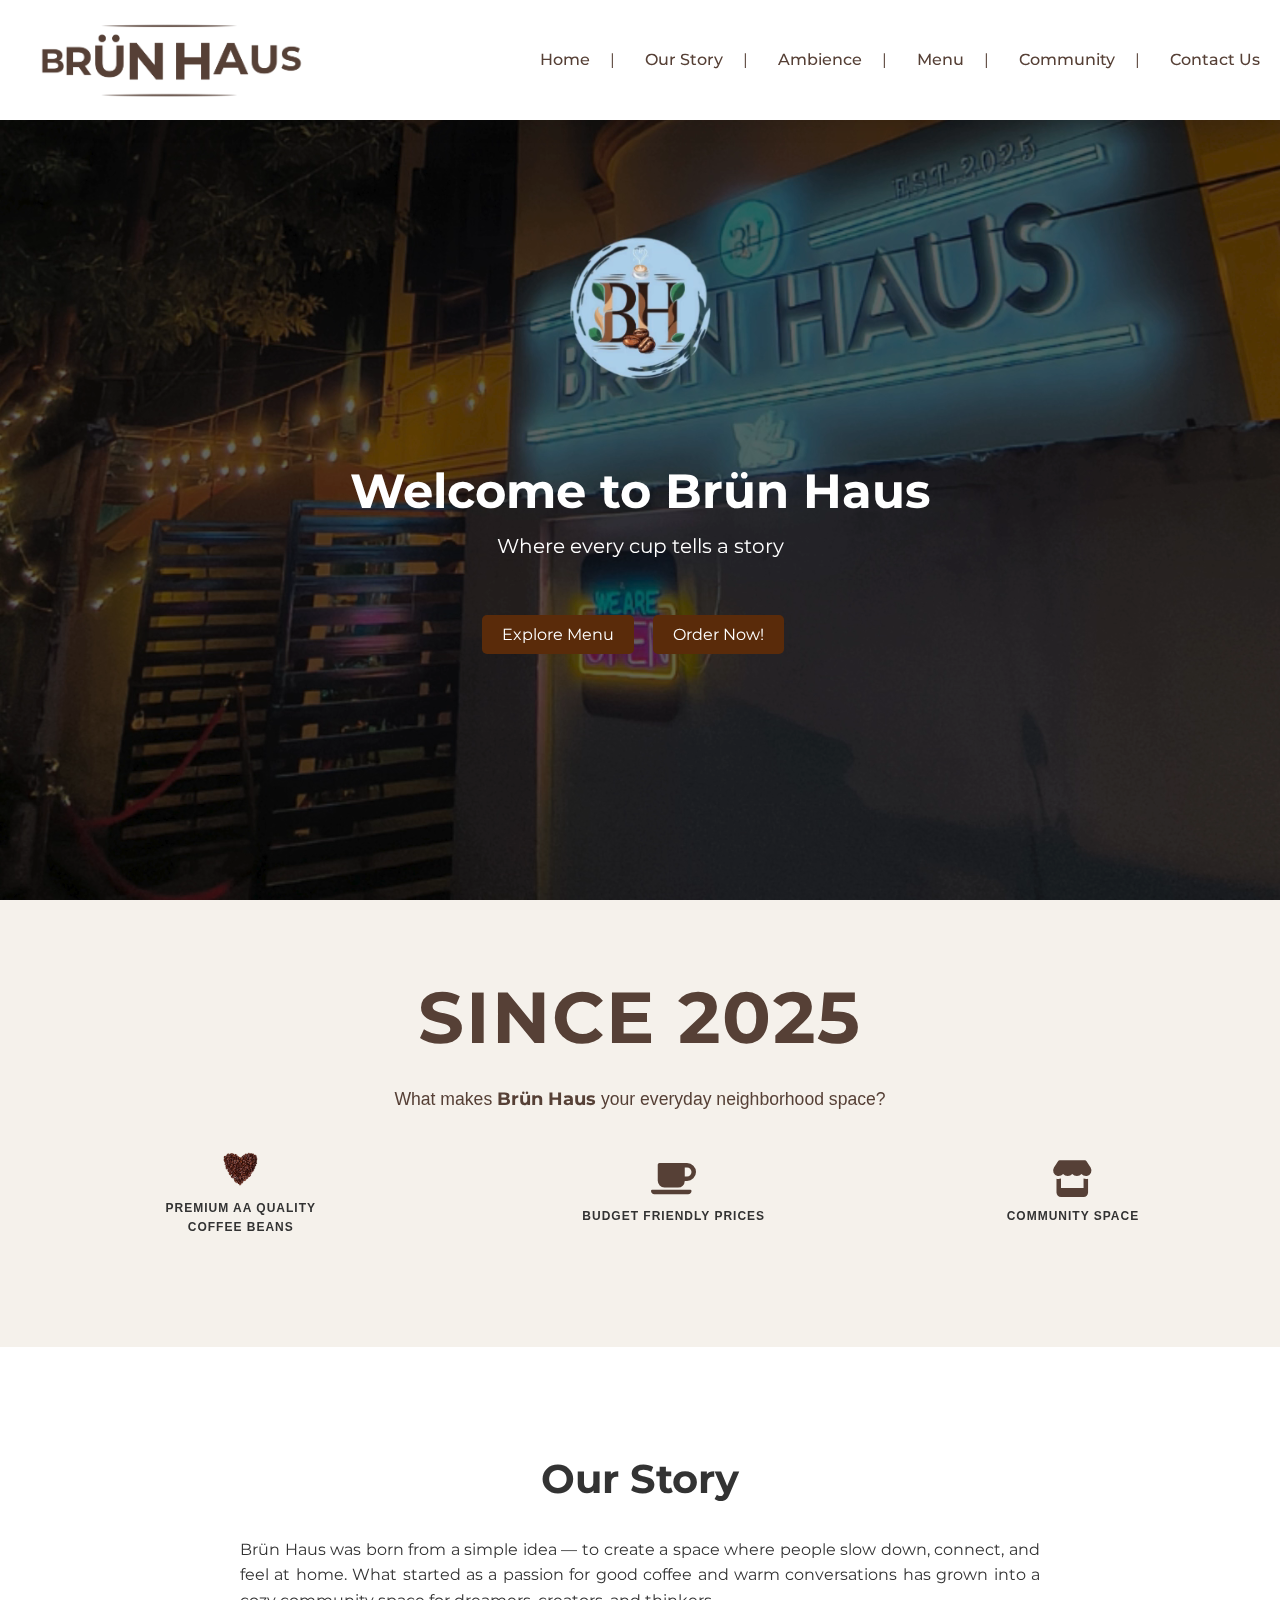
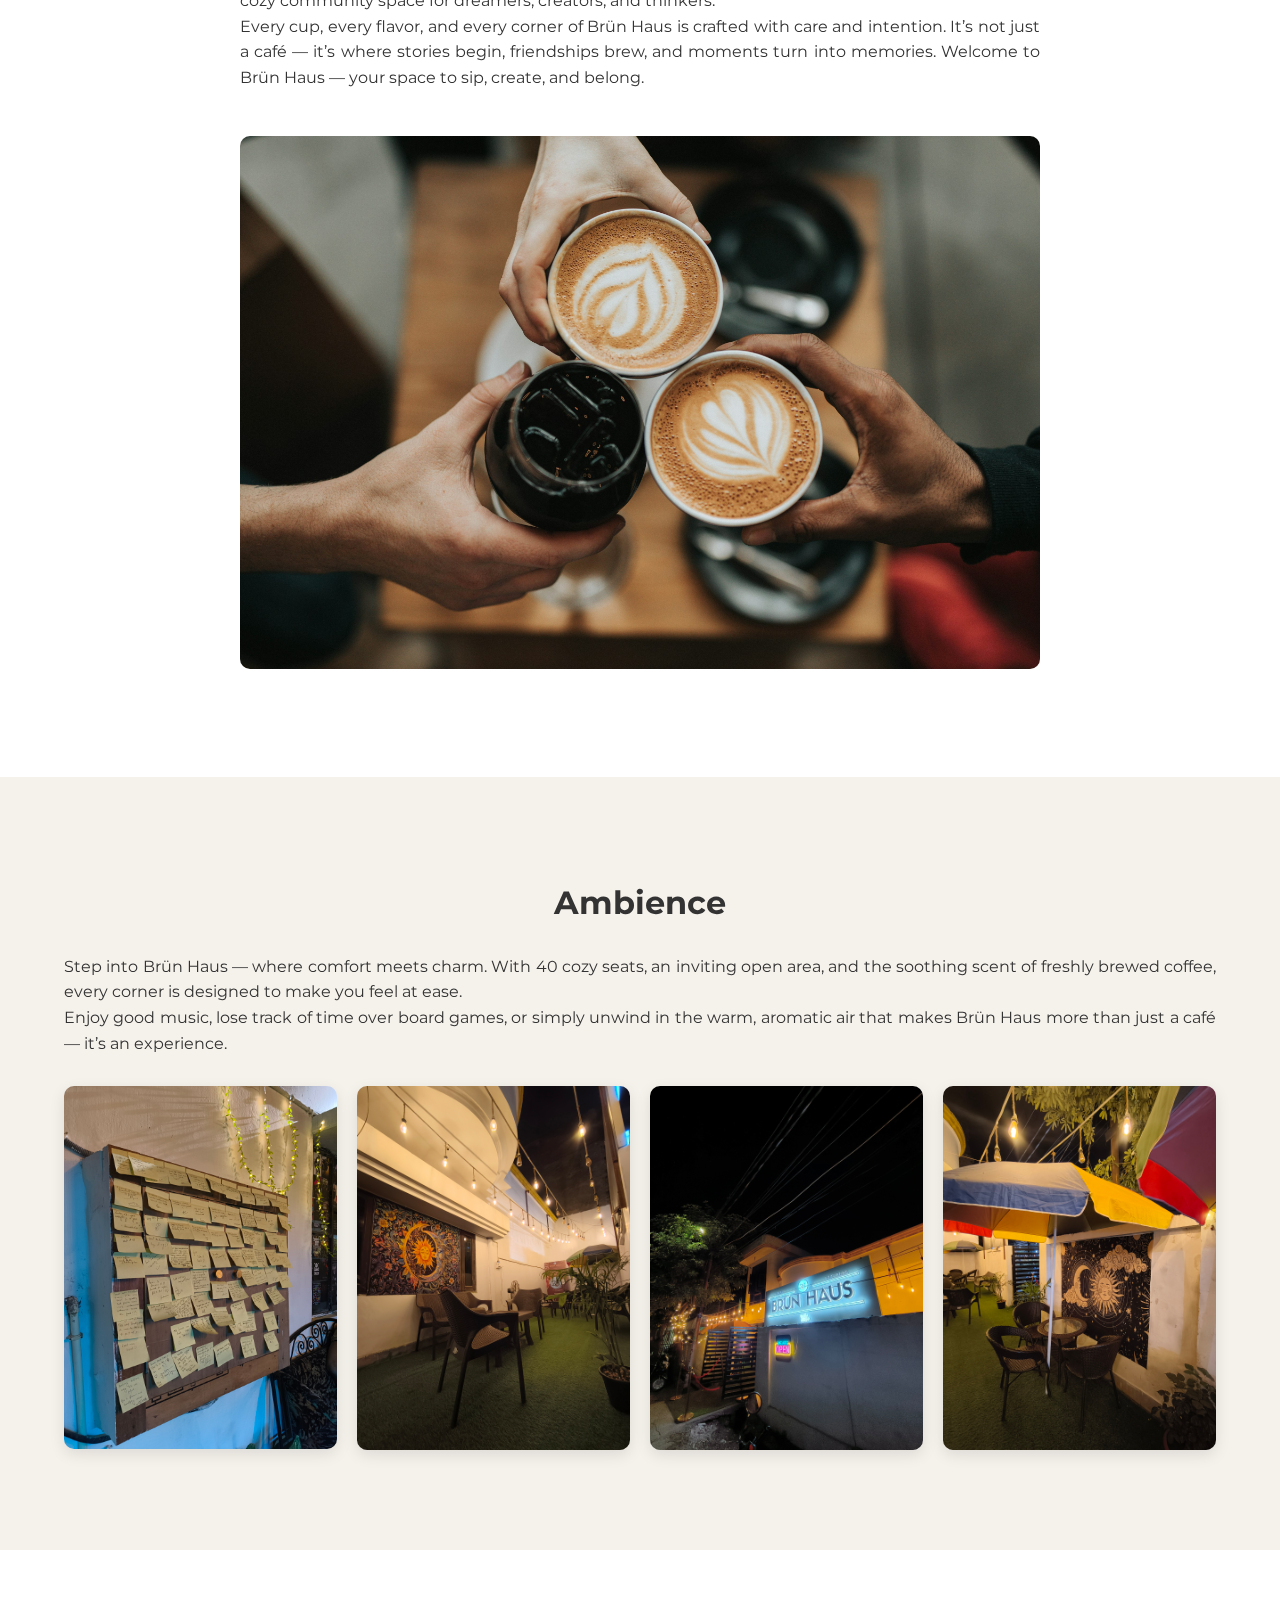
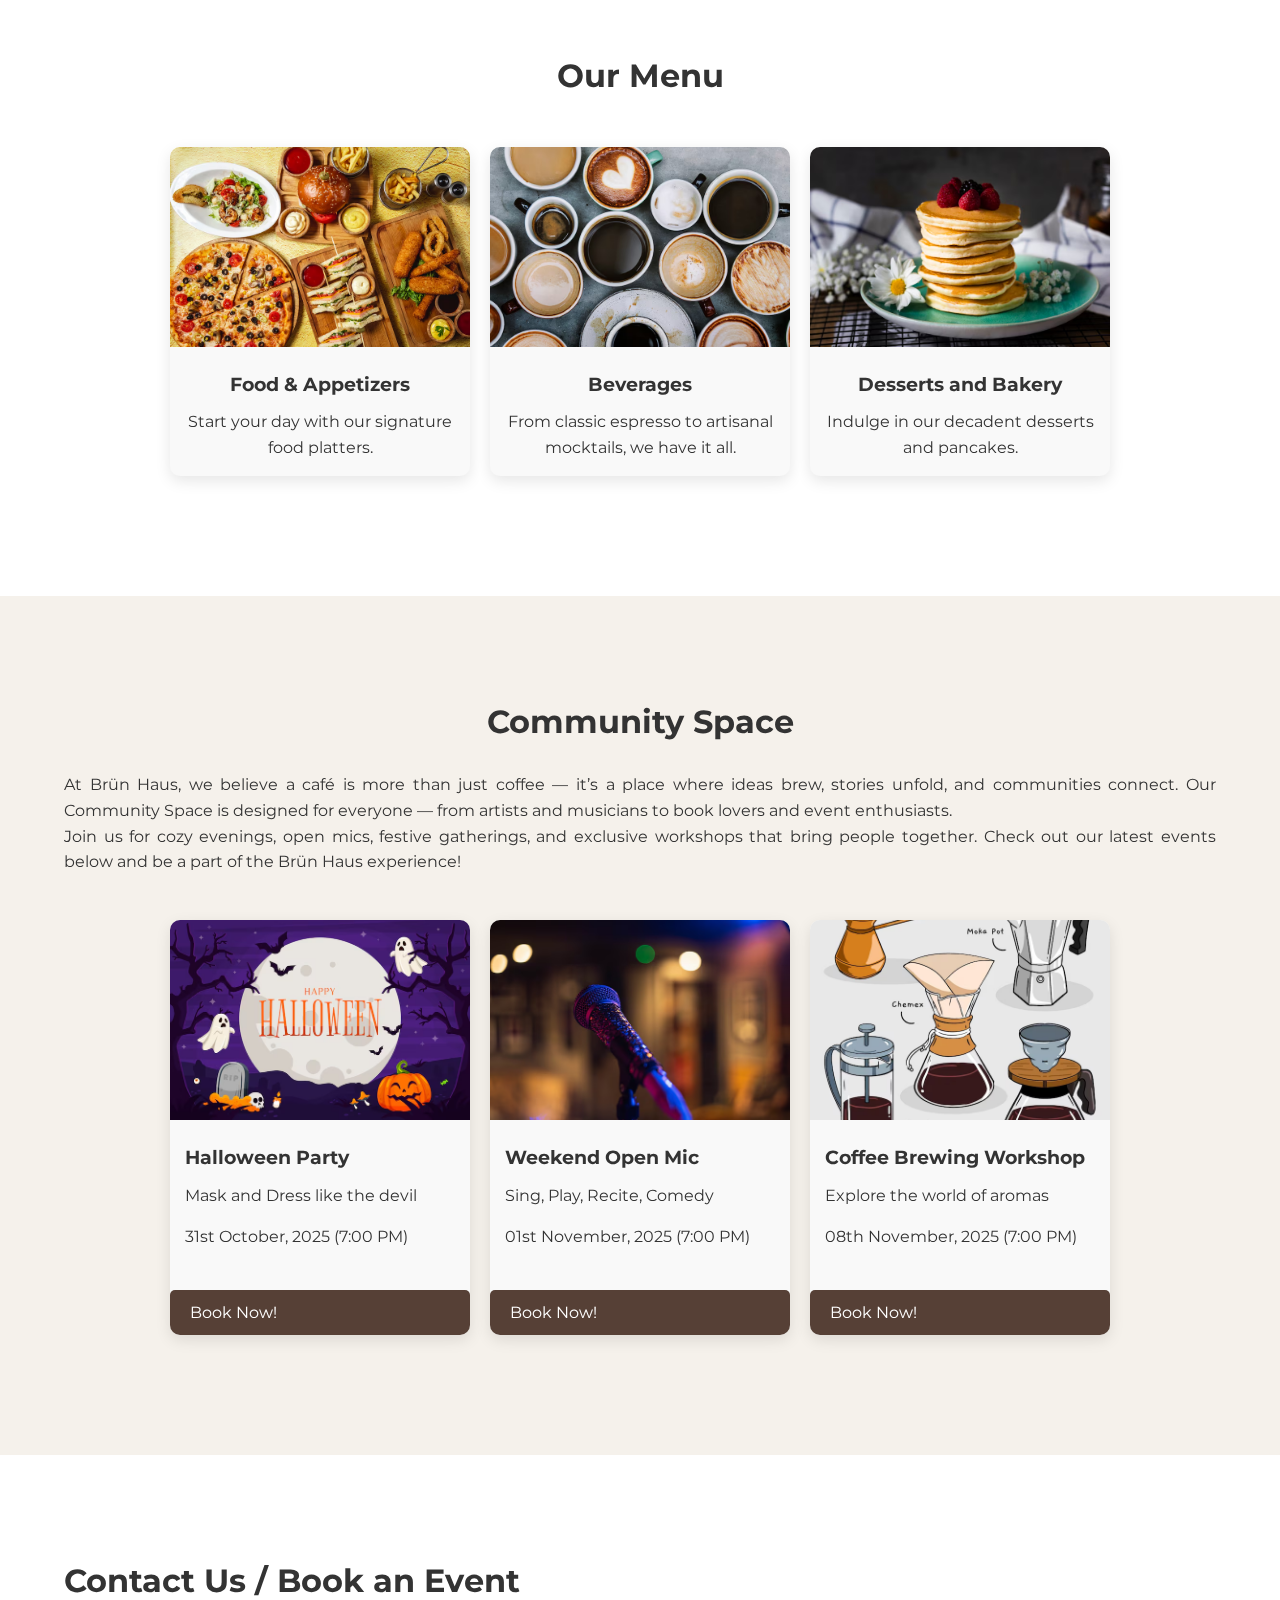
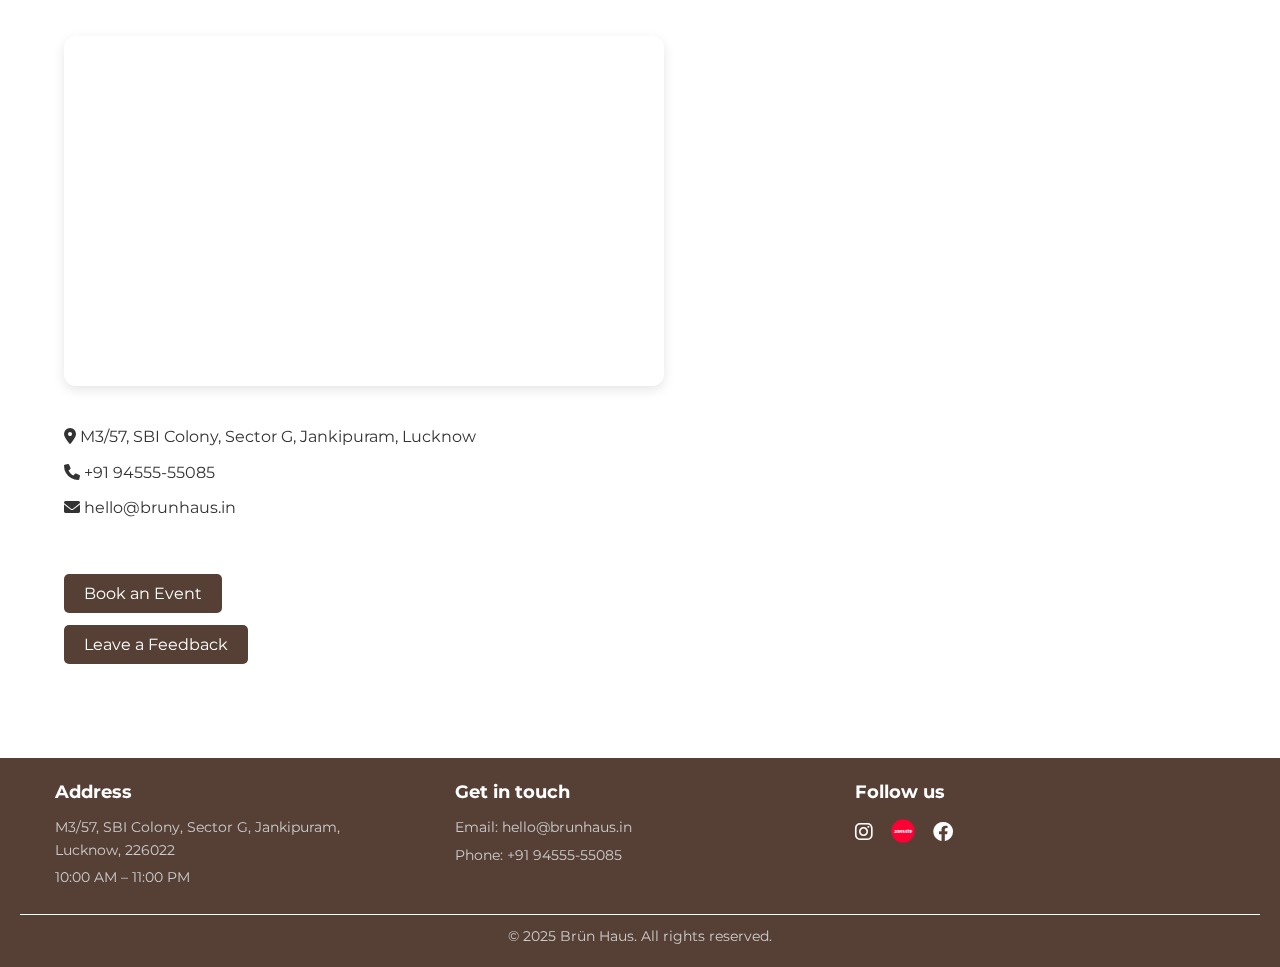
<file: index.html>
<!DOCTYPE html>
<html lang="en">
<head>
    <meta charset="UTF-8">
    <meta name="viewport" content="width=device-width, initial-scale=1.0">
    <title>Brün Haus - Café & Eatery</title>
    <link rel="stylesheet" href="style.css">
    <link rel="stylesheet" href="https://fonts.googleapis.com/css2?family=Montserrat:wght@400;500;600&display=swap">
    <link rel="stylesheet" href="https://cdnjs.cloudflare.com/ajax/libs/font-awesome/6.0.0-beta3/css/all.min.css">
    
</head>
<body>
    <!-- Navigation -->
    <nav>
        <div class="logo">
            <a href="#home">
            <img src="assets/images/bhlandinglogo.png" alt="Brün Haus Logo">
        </a>
        </div>
        <ul class="nav-links">
            <li><a href="#home">Home</a></li>
            <li><a href="#story">Our Story</a></li>
            <li><a href="#ambience">Ambience</a></li>
            <li><a href="#menu">Menu</a></li>
            <li><a href="#community">Community</a></li>
            <li><a href="#contact">Contact Us</a></li>
        </ul>
        <div class="hamburger">
            <i class="fas fa-bars">  </i>
        </div>
    </nav>

    <!-- Hero Section -->
    <section id="home" class="hero" >
        <video autoplay muted loop id="hero-video">
        <source src="assets/images/hero.mp4" type="video/mp4">
        <!-- Fallback for browsers that don't support video -->
        Your browser does not support the video tag.
    </video>
        <div class="hero-content">
            <h1>Welcome to Brün Haus</h1>
            <p>Where every cup tells a story</p>
            <a href="#menu" class="btn">Explore Menu</a>
            <a href="https://zomato.onelink.me/xqzv/h5we194i" class="btn">Order Now!</a>
        </div>
    </section>

<!-- About Intro -->
    <section class="about-intro">
     <div class="intro-text">
        <h2>SINCE 2025</h2>
        <p>What makes <b>Brün Haus</b> your everyday neighborhood space?</p>
    </div>
    <br>
        <div class="intro-icons">
        <div class="icon-item">
            <img src="assets/images/coffeeheart.png" alt="Coffee Icon" class="coffee-icon"> 
            <p>PREMIUM AA QUALITY COFFEE BEANS</p>
        </div>
        <div class="icon-item">
            <i class="fas fa-coffee"></i>
            <p>BUDGET FRIENDLY PRICES</p>
        </div>
        <div class="icon-item">
            <i class="fas fa-store"></i>
            <p>COMMUNITY SPACE</p>
        </div>
    </div>
   
</section>

    <!-- Our Story -->
    <section id="story" class="story">
        <div class="story-content">
          <b> <center><h1>Our Story</h1></center> </b>
            <br>
            <p>Brün Haus was born from a simple idea — to create a space where people slow down, connect, and feel at home.
What started as a passion for good coffee and warm conversations has grown into a cozy community space for dreamers, creators, and thinkers.</p>

<p>Every cup, every flavor, and every corner of Brün Haus is crafted with care and intention.
It’s not just a café — it’s where stories begin, friendships brew, and moments turn into memories.

Welcome to Brün Haus — your space to sip, create, and belong.</p>
          <br>  <img src="assets/images/story.jpeg" alt="Our Story">
        </div>
    </section>

    <!-- Ambience -->
    <section id="ambience" class="ambience">
       <center><h1>Ambience</h1></center> 
        <br>
        <p> Step into Brün Haus — where comfort meets charm.
With 40 cozy seats, an inviting open area, and the soothing scent of freshly brewed coffee, every corner is designed to make you feel at ease.</p><p>Enjoy good music, lose track of time over board games, or simply unwind in the warm, aromatic air that makes Brün Haus more than just a café — it’s an experience. </p>
        <div class="gallery">
            <img src="assets/images/ambience5.jpg" alt="Ambience">
            <img src="assets/images/ambience2.jpg" alt="Ambience">
            <img src="assets/images/ambience3.jpg" alt="Ambience">
            <img src="assets/images/ambience4.jpg" alt="Ambience">
        </div>
    </section>


    <!-- Our Menu -->
    <section id="menu" class="menu">
        <h1>Our Menu</h1>
        <br>
        <div class="event-slider">
                <div class="menu-item" data-target= "foodmenu.html">
                <img src="assets/images/food.jpg" alt="Food">
                <h3>Food & Appetizers</h3>
                <p>Start your day with our signature food platters.</p>
            </div>
            <div class="menu-item" data-target= "drinksmenu.html">
                <img src="assets/images/drinks.jpg" alt="Drinks">
                <h3>Beverages</h3>
                <p>From classic espresso to artisanal mocktails, we have it all.</p>
            </div>
            <div class="menu-item" data-target= "dessertmenu.html">
                <img src="assets/images/dessert.jpg" alt="Dessert">
                <h3>Desserts and Bakery</h3>
                <p>Indulge in our decadent desserts and pancakes.</p>
            </div>
        </div>
        <!-- Container for dynamically loaded menu content -->
        <div id="menu-content-container" class="detailed-menu">
        <div class="menu-close">&times;</div>
        <div id="detailed-menu-content"></div>
    </div>
    </section>

     <!-- Community -->
    <section id="community" class="community">
       <center><h1>Community Space</h1></center>  <br>
        <p>
    At Brün Haus, we believe a café is more than just coffee — it’s a place where ideas brew, stories unfold, and communities connect. 
    Our Community Space is designed for everyone — from artists and musicians to book lovers and event enthusiasts.
  </p>
  <p>
    Join us for cozy evenings, open mics, festive gatherings, and exclusive workshops that bring people together.  
    Check out our latest events below and be a part of the Brün Haus experience!
  </p>
        <br>
        <div class="event-slider">
                <div class="event-item">
                <img src="assets/images/event-1.jpg" alt="Food">
                <h3>Halloween Party</h3>
                <p>Mask and Dress like the devil</p>
                <p>31st October, 2025 (7:00 PM)</p>
                <br>
                <a href="#menu" class="btn-3">Book Now!</a>
            </div>
            <div class="event-item">
                <img src="assets/images/event-2.jpg" alt="Drinks">
                <h3>Weekend Open Mic</h3>
                <p>Sing, Play, Recite, Comedy</p>
                <p>01st November, 2025 (7:00 PM)</p>
                <br>
                <a href="#menu" class="btn-3">Book Now!</a>
            </div>
            <div class="event-item">
                <img src="assets/images/event-3.jpg" alt="Dessert">
                <h3>Coffee Brewing Workshop</h3>
                <p>Explore the world of aromas</p>
                <p>08th November, 2025 (7:00 PM)</p>
                <br>
                <a href="#menu" class="btn-3">Book Now!</a>
            </div>
        </div>
    </section>

    <!-- Contact Us -->
<section id="contact" class="contact">
    <h1>Contact Us / Book an Event</h1>
    <div class="contact-info">
        <iframe src="https://www.google.com/maps/embed?pb=!1m18!1m12!1m3!1d1778.910947452621!2d80.95509271726246!3d26.909147018511533!2m3!1f0!2f0!3f0!3m2!1i1024!2i768!4f13.1!3m3!1m2!1s0x3999571fedcce517%3A0x6d75c4b70e74d9b8!2sBRUN%20HAUS!5e0!3m2!1sen!2sin!4v1761817157484!5m2!1sen!2sin" width="600" height="450" style="border:0;" allowfullscreen="" loading="lazy" referrerpolicy="no-referrer-when-downgrade" class="map-section">

        </iframe>
        <br>
        <p><i class="fas fa-map-marker-alt"></i> M3/57, SBI Colony, Sector G, Jankipuram, Lucknow</p>
        <p><i class="fas fa-phone"></i> +91 94555-55085</p>
        <p><i class="fas fa-envelope"></i> hello@brunhaus.in</p>
    </div>
    <a href="#menu" class="btn-2">Book an Event</a>
    <br>
    <br>
    <a href="https://g.page/r/CbjZdA63xHVtEBE/review" class="btn-2">Leave a Feedback</a>
</section>

    <!-- Footer -->
       <footer class="dark-footer">
    <div class="footer-content">
        <div class="footer-section address-section">
            <h4>Address</h4>
            <p>M3/57, SBI Colony, Sector G, Jankipuram,<br>Lucknow, 226022</p>
            <p>10:00 AM – 11:00 PM</p>
        </div>
        <div class="footer-section contact-section">
            <h4>Get in touch</h4>
            <p>Email: hello@brunhaus.in</p>
            <p>Phone: +91 94555-55085</p>
        </div>
        <div class="footer-section social-section">
            <h4>Follow us</h4>
            <div class="social-links">
                <a href="#" target="https://www.instagram.com/brun.haus/"><i class="fab fa-instagram"></i></a>
                <a href="https://zomato.onelink.me/xqzv/h5we194i"> <img src="assets/images/zomato.png" alt="Zomato" class="zom-item"> </a>
                <a href="#" target="_blank"><i class="fab fa-facebook"></i></a>
            </div>
        </div>
    </div>
    <div class="copyright">
        <p>&copy; 2025 Brün Haus. All rights reserved.</p>
    </div>

    </footer>

    <script src="script.js"></script>
</body>

</html>
</file>
<file: style.css>
/* Global Styles */
* {
    margin: 0;
    padding: 0;
    box-sizing: border-box;
    font-family: 'Montserrat', 'Poppins', sans-serif;
}

body {
    line-height: 1.6;
    color: #333;
}
.logo img {
    height: 80px; /* Adjust the height as needed */
    width: auto; /* Maintain aspect ratio */
    display: block; /* Remove any extra space below the image */
}

/* Optional: Add hover effect */
.logo a {
    display: block;
    transition: transform 0.3s ease;
}

.logo a:hover {
    transform: scale(1.05); /* Slightly enlarge the logo on hover */
}

.btn {
    display: inline-flexbox;
    background: #5a2b0a;
    color: #fff;
    padding: 10px 20px;
    border: none;
    border-radius: 5px;
    margin-right: 15px;
    cursor: pointer;
    text-decoration: none;
    transition: background 0.3s;
}

.btn:hover {
    background: #A0522D;
}

/* Navigation */
nav {
    display: flex;
    justify-content: space-between;
    align-items: center;
    padding: 10px 20px;
    background: #fff;
    box-shadow: 0 4px 20px rgba(0, 0, 0, 0.1);
    position: fixed;
    width: 100%;
    z-index: 100;
}

.logo {
    font-size: 24px;
    font-weight: bold;
    padding: 10px 20px;
    margin-right: 10px;
}

.nav-links {
    display: flex;
    list-style: none;
}

.nav-links li {
    margin-left: 30px;
}

.nav-links li:not(:last-child)::after {
  content: "|";
  color: #564036; /* or #000 / #c49b66 depending on your theme */
  position: relative;
  margin-left: 20px;
} 

.nav-links a {
    text-decoration: none;
    color: #564036;
    font-weight: 500;
}

.hamburger {
    display: none;
    cursor: pointer;
    padding-right: 20px;
}

/* Hero Section */
.hero {
    height: 100vh;
    background: url('assets/images/hero.mp4') no-repeat center center/cover;
    display: flex;
    align-items: center;
    justify-content: center;
    text-align: center;
    color: #fff;
     position: relative; /* Needed for absolute positioning of content */
    overflow: hidden; /* Hide video overflow */
    padding: 0 20px;
}

#hero-video {
    position: absolute;
    top: 0;
    left: 0;
    width: 100%;
    height: 100%;
    object-fit: cover; /* Ensures video covers the entire section */
    z-index: -1; /* Places video behind content */
}

.hero-content h1 {
    font-size: 48px;
    position: relative; /* Ensures content stays above video */
    z-index: 1;
    max-width: 800px;
    margin-top: 200px;
    margin-bottom: 0px;
}

.hero-content p {
    position: relative; /* Ensures content stays above video */
    z-index: 1;
    max-width: 800px;
    font-size: 20px;
    margin-bottom: 60px;
}

/* About Intro Section */
.about-intro {
    background-color: #f5f1eb;
    padding: 60px 20px;
    text-align: center;
}
.intro-icons {
    display: flex;
    justify-content: space-around;
    align-items: center;
    margin-bottom: 40px;
    flex-wrap: wrap;
}

.icon-item {
    display: flex;
    flex-direction: column;
    align-items: center;
    max-width: 200px;
    margin: 10px;
}

.icon-item i {
    font-size: 36px;
    margin-bottom: 10px;
    color: #564036;
}

.icon-item img.coffee-icon {
    width: 40px;
    height: 40px;
    margin-bottom: 10px;
}

.icon-item p {
    font-family: 'Poppins', sans-serif;
    font-size: 12px;
    font-weight: 600;
    letter-spacing: 1px;
    color: #333;
    margin: 0;
}

.intro-text h2 {
    font-family: 'Montserrat', sans-serif;
    font-size: 4.5rem;
    color: #564036;
    margin-bottom: 10px;
    font-weight: 2000;
    letter-spacing: 2px;
}

.intro-text p {
    font-family: 'Poppins', sans-serif;
    font-size: 1.1rem;
    color: #564036;
    margin: 0;
}

/* Responsive adjustments */
@media (max-width: 767px) {
    .intro-icons {
        flex-direction: column;
    }

    .icon-item {
        margin: 20px 0;
    }

    .intro-text h2 {
        font-size: 2.5rem;
    }

    .intro-text p {
        font-size: 1rem;
    }
}


/* Story Section */
.story {
    padding: 100px 5%;
    text-align: justify;
}

.story-content {
    max-width: 800px;
    margin: 0 auto;
}
.story-content h1{
    max-width: 800px;
    margin: 0 auto;
    font-size: 2.5rem;
}
.story-content img {
    width: 100%;
    border-radius: 10px;
    margin-top: 20px;
}

/* Menu Section */
.menu {
    padding: 100px 5%;
    text-align: center;
}
.menu h1{
    max-width: 800px;
    margin: 0 auto;
font-size: 3.5 rem;
}
.menu-slider {
    display: flex;
    overflow-x: auto;
    gap: 20px;
    padding: 20px 0;
    scroll-snap-type: x mandatory;
}

.menu-item {
    flex: 0 0 300px;
    scroll-snap-align: start;
    background: #f9f9f9;
    border-radius: 10px;
    overflow: hidden;
    box-shadow: 0 5px 15px rgba(0, 0, 0, 0.1);
}

.menu-item img {
    width: 100%;
    height: 200px;
    object-fit: cover;
}

.menu-item h3 {
    margin: 15px 0 10px;
    text-align: center;
    display: block;
    width: 100%;
}

.menu-item p {
    padding: 0 15px 15px;
}

/* Detailed Menu Container Styles */
.detailed-menu {
    display: none;
    position: fixed;
    top: 0;
    left: 0;
    width: 100%;
    height: 100%;
    background-color: rgba(0, 0, 0, 0.9);
    color: #fff;
    padding: 60px 20px 20px;
    overflow-y: auto;
    z-index: 1000;
    box-sizing: border-box;
}

.menu-close {
    position: absolute;
    top: 20px;
    right: 20px;
    font-size: 2rem;
    color: #fff;
    cursor: pointer;
}

#detailed-menu-content {
    max-width: 800px;
    margin: 0 auto;
}


/*Community Section */
.community {
    padding: 100px 5%;
    text-align: justify;
    background-color: #f5f1eb
}

.event-slider {
    display: flex;
    justify-content: center;
    overflow-x: auto;
    gap: 20px;
    padding: 20px 0;
    scroll-snap-type: x mandatory;
    -ms-overflow-style: none;  /* Hide scrollbar for IE and Edge */
    scrollbar-width: none;  /* Hide scrollbar for Firefox */
}


.event-item {
    flex: 0 0 300px;
    scroll-snap-align: start;
    scroll-behavior: smooth;
    background: #f9f9f9;
    border-radius: 10px;
    overflow: hidden;
    box-shadow: 0 5px 15px rgba(0, 0, 0, 0.1);
}

.event-item img {
    width: 100%;
    height: 200px;
    object-fit: cover;
}

.event-item h3 {
    margin: 15px 0 10px;
    text-align: left;
     padding: 0 15px ;
}

.event-item p {
    text-align: left;
    padding: 0 15px 15px;
}
.btn-3 {
    display: flex;
    background: #564036;
    color: #fff;
    padding: 10px 20px;
    border: none;
    border-radius: 5px;
    margin-right: 15px;
    cursor: pointer;
    text-decoration: none;
    transition: background 0.3s;
    width:100%;
}

.btn-3:hover {
    background: #A0522D;
}
/* Ambience Section */
.ambience {
    padding: 100px 5%;
    text-align: justify;
     background-color: #f5f1eb
}

.ambience h1{
    max-width: 800px;
    margin: 0 auto;
font-size: 3.5 rem;
}
.gallery {
    display: grid;
    grid-template-columns: repeat(auto-fit, minmax(250px, 1fr));
    gap: 20px;
    margin-top: 30px;
}

.gallery img {
    width: 100%;
    border-radius: 10px;
    box-shadow: 0 5px 15px rgba(0, 0, 0, 0.1);
}

/* Contact Section */
.contact {
    padding: 100px 5%;
    text-align: left;
}

.contact-info {
    margin-top: 30px;
    text-align: left;
    margin-bottom: 60px;
}

.contact-info p {
    margin: 10px 0;
}

.map-section {
  width: 90%;
  max-width: 600px;
  height: 350px;
  border:#564036;
  border-radius: 12px;
  box-shadow: 0 4px 12px rgba(0,0,0,0.1);
  margin-bottom: 20px;
}

.btn-2 {
    display: inline-flexbox;
    background: #564036;
    color: #fff;
    padding: 10px 20px;
    border: none;
    border-radius: 5px;
    margin-right: 15px;
    cursor: pointer;
    text-decoration: none;
    transition: background 0.3s;
}

.btn-2:hover {
    background: #A0522D;
}

/* Footer */
.dark-footer {
    background-color: #564036;
    color: #fff;
    padding: 20px;
    font-family: Arial, sans-serif;
}

.footer-content {
    display: flex;
    justify-content: space-between;
    align-items: flex-start;
    flex-wrap: wrap;
    max-width: 1200px;
    margin: 0 auto;
}

.footer-section {
    flex: 1;
    min-width: 200px;
    margin: 0 15px;
    text-align: left;
}

.footer-section h4 {
    color: #fff;
    font-size: 18px;
    margin-bottom: 10px;
}

.footer-section p {
    margin: 5px 0;
    font-size: 14px;
    color: #ccc;
}

.social-links {
    display: flex;
    gap: 15px;
}

.social-links a {
    color: #fff;
    font-size: 20px;
    text-decoration: none;
}

.social-links a:hover {
    color: #ff6b6b;
}
.zom-item {
    width: 30px;
    height: 30px;
    margin-bottom: 10px;
}

.copyright {
    text-align: center;
    margin-top: 20px;
    padding-top: 10px;
    border-top: 1px solid #fffefe;
    font-size: 14px;
    color: #ccc;
}
    


/* Responsive Design */
@media (max-width: 768px) {
    .logo img {
        height: 50px; /* Smaller logo on mobile */
    }

    nav {
        padding: 10px;
    }
    .nav-links {
        display: none;
        flex-direction: column;
        position: absolute;
        top: 60px;
        left: 0;
        width: 100%;
        text-align: center;
        background-color: rgba(235, 231, 231, 0.899);
        padding: 10px;
        z-index: 1000;
    }

    .nav-links li:not(:last-child)::after {
  content: "";
  color: #564036; /* or #000 / #c49b66 depending on your theme */
  position: relative;
  margin-left: 20px;
} 

.nav-links.active {
        display: flex; /* Show nav links when active */
    }

    .nav-links li {
        margin: 10px 0;
    }

    .hamburger {
        display: block;
    }

    .hero-content h1 {
        font-size: 36px;
    }

    .menu-slider {
        justify-content: flex-start;
    }
    .event-slider {
        justify-content: flex-start;
    }
    .footer-content {
        flex-direction: column; /* Stack sections vertically */
        align-items: flex-start;
    }

    .footer-section {
        min-width: 100%; /* Full width for each section */
        margin-bottom: 20px; /* Added margin at the bottom */
        padding: 15px 0; /* Added vertical padding */
    }

    .social-links {
        gap: 20px; /* Increased gap between icons */
    }

    .copyright {
        margin-top: 15px; /* Adjusted margin */
    }

}
</file>
